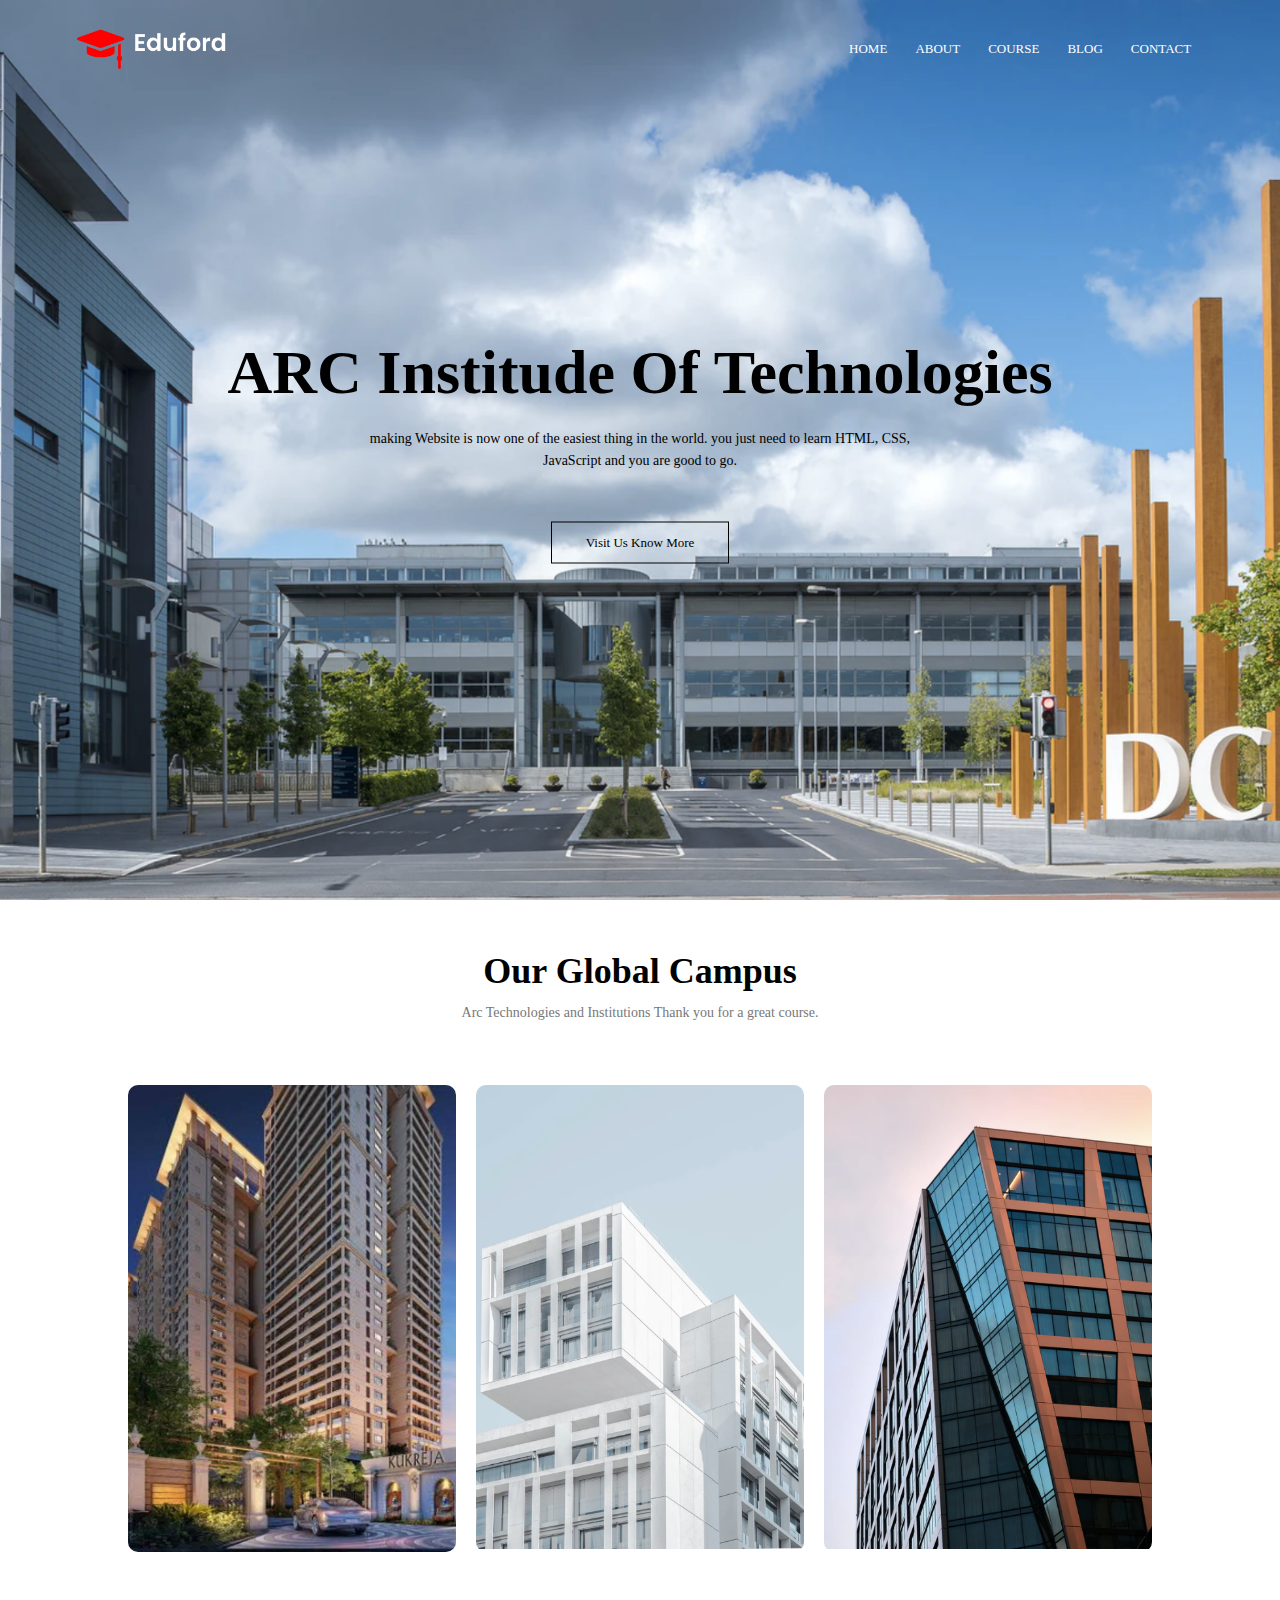
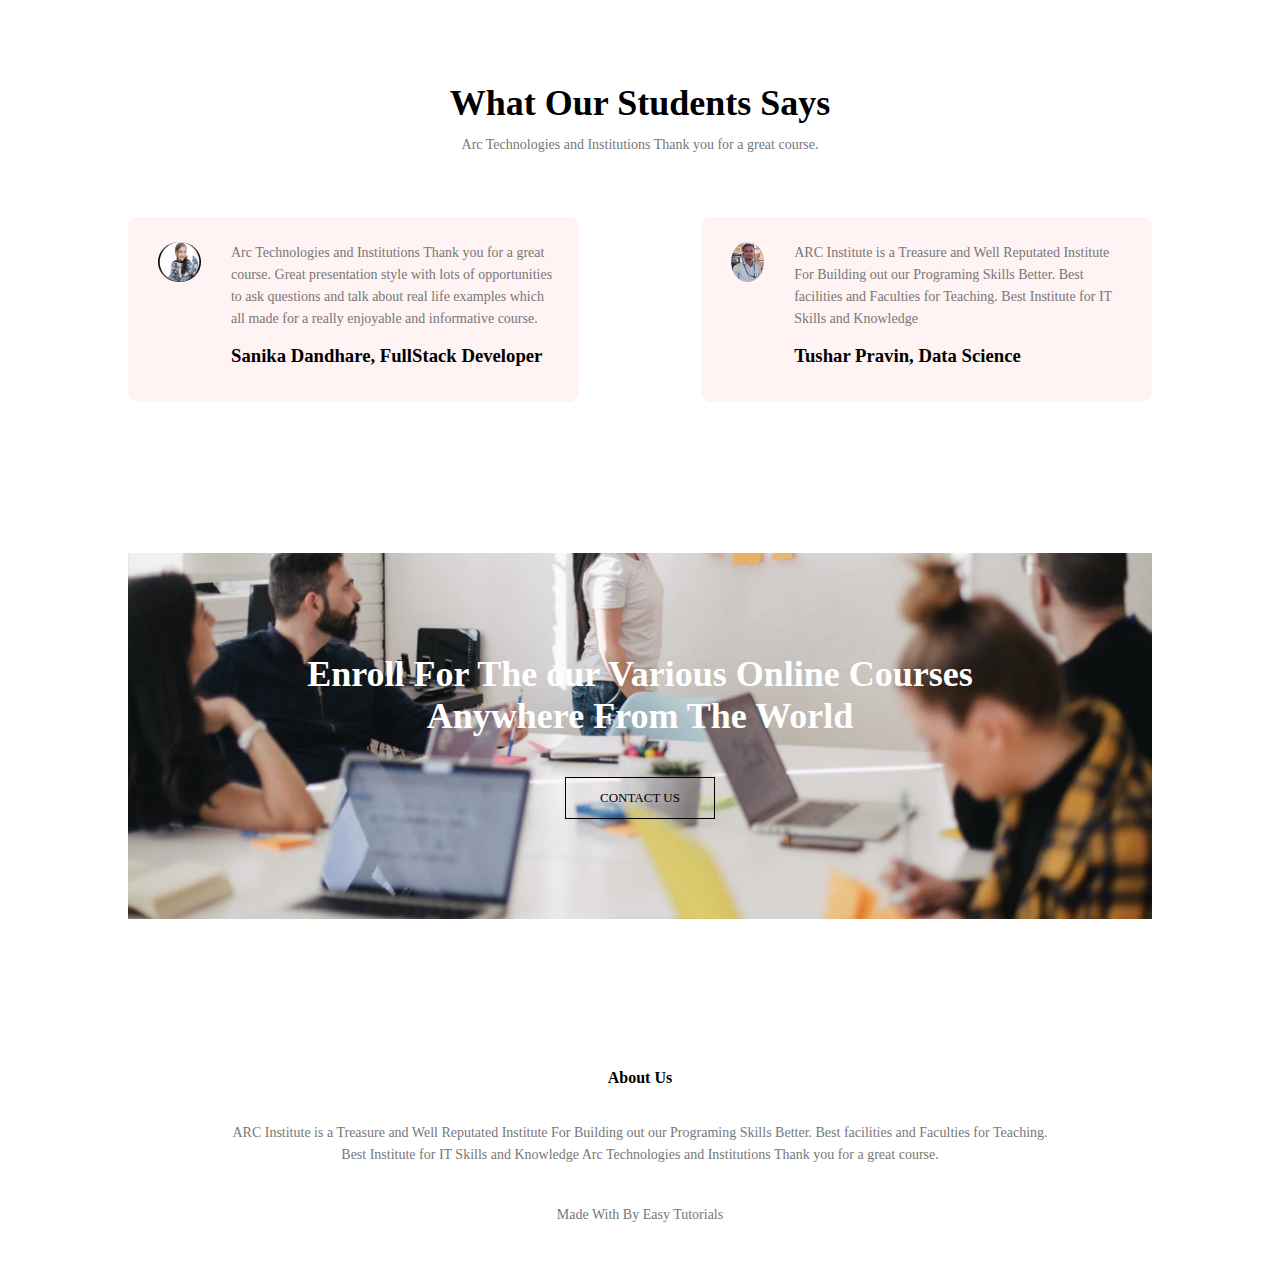
<file: index.html>
<!DOCTYPE html>
<html lang="en">
<head>
    <meta charset="UTF-8">
    <meta name="viewport" content="width=device-width, initial-scale=1.0">
    <title> ARC Website Design</title>
    <link rel="stylesheet" href="https://cdnjs.cloudflare.com/ajax/libs/font-awesome/6.6.0/css/all.min.css"
     integrity="sha512-Kc323vGBEqzTmouAECnVceyQqyqdsSiqLQISBL29aUW4U/M7pSPA/gEUZQqv1cwx4OnYxTxve5UMg5GT6L4JJg==" 
    crossorigin="anonymous" referrerpolicy="no-referrer" />
    <link rel="stylesheet" href="style.css">
</head>
<body>
    <section class="header">
        <nav>
            <a href="index.html"> <img src="logo.png" alt=""></a>
            <div class="nav-links" id="navLinks">
                <i class="fa fa-times" onclick="hideMenu()"></i>
                <ul>
                    <li><a href="index.html">HOME</a></li>
                    <li><a href="About.html">ABOUT</a></li>
                    <li><a href="course.html">COURSE</a></li>
                    <li><a href="Blog.html">BLOG</a></li>
                    <li><a href="contact.html">CONTACT</a></li>
                </ul>
            </div>
            <i class="fa fa-bars" onclick="showMenu()"></i>
        </nav>
    <div class="text-box">
        <h1>ARC Institude Of Technologies</h1>
        <p> making Website is now one of the easiest thing in the world. 
            you just need to learn HTML, CSS,<br> JavaScript and you are good to go.
        </p>
        <a href="" class="hero-btn"> Visit Us Know More</a>
    </div>

    </section>

    <!-----campus----->

    <style>
        .campus{
            img:hover{
                box-shadow: 0 0 20px 0px;
                transition: 1s;
            }
        }
    </style>

    <section class="Campus">
        <h1>Our Global Campus</h1>
        <p>Arc Technologies and Institutions
        Thank you for a great course.</p>

        <div class="row">
            <div class="Campus-col">
                 <img src="NAG.jpeg">
                 <div class="layer">
                    <h3>NAGPUR</h3>
                 </div>
            </div>  
            <div class="Campus-col">
                <img src="washington.png">
                <div class="layer">
                   <h3>PUNE</h3>
                </div>
           </div>  
           <div class="Campus-col">
            <img src="newyork.png">
            <div class="layer">
               <h3>MUMBAI</h3>
            </div>
       </div>    
        </div>
        
    </section>

    

    <!------testimonials----->

    <section class="testimonials">
        <h1> What Our Students Says</h1>
        <p>Arc Technologies and Institutions
        Thank you for a great course.</p>

        <div class="row">
            <div class="testimonial-col">
                <img src="SANIKA DANDHARE (2).jpeg">
                <div>
                    <p> Arc Technologies and Institutions
                        Thank you for a great course.
                        Great presentation style with lots of
                        opportunities to ask questions and
                        talk about real life examples which
                        all made for a really enjoyable and 
                        informative course.</p>
                        <h3> Sanika Dandhare, FullStack Developer</h3>
                        <i class="fa-solid fa-star"></i>
                        <i class="fa-solid fa-star"></i>
                        <i class="fa-solid fa-star"></i>
                        <i class="fa-solid fa-star"></i>
                        <i class="fa-regular fa-star"></i>

                </div>
            </div>
            <div class="testimonial-col">
                <img src="tushar ori.jpeg">
                <div>
                    <p>ARC Institute is a Treasure and Well Reputated
                        Institute For Building out our Programing Skills Better.
                        Best facilities and Faculties for Teaching. 
                        Best Institute for IT Skills and Knowledge</p>
                        <h3>Tushar Pravin, Data Science</h3>
                        <i class="fa-solid fa-star"></i>
                        <i class="fa-solid fa-star"></i>
                        <i class="fa-solid fa-star"></i>
                        <i class="fa-solid fa-star"></i>
                        <i class="fa-solid fa-star-half-stroke"></i>
                </div>
            </div>
        </div>
    </section>

    <!-----call to action------>

    <style>
        .cta{
            h1:hover{
                color: rgb(247, 55, 55);  
            }
        }
    </style>

    <section class="cta">
        <h1>Enroll For The our Various Online Courses <br> Anywhere From The World</h1>
        <a href="" class="hero-btn"> CONTACT US </a>
    </section>

    <!-----footer----->

    <section class="footer">
        <h4>About Us</h4>
        <p>ARC Institute is a Treasure and Well Reputated
        Institute For Building out our Programing Skills Better.
        Best facilities and Faculties for Teaching.<br> 
        Best Institute for IT Skills and Knowledge Arc Technologies and Institutions
        Thank you for a great course.</p>
             <div class="icons">
                <i class="fa-brands fa-facebook-f"></i>
                <i class="fa-brands fa-twitter"></i>
                <i class="fa-brands fa-instagram"></i>
                <i class="fa-brands fa-linkedin"></i>
             </div>
             <p>Made With <i class="fa-regular fa-heart"></i> By Easy Tutorials</p>
    </section>

<!--------JavaScript for toggle menu------------>

    <script>
        
        var navLinks = document.getElementById("navLinks");
        function showMenu(){
            navLinks.Style.right = "0";
        }
        function hideMenu(){
            navLinks.style.right = "-200px";
        }

    </script>
    
</body>
</html>
</file>
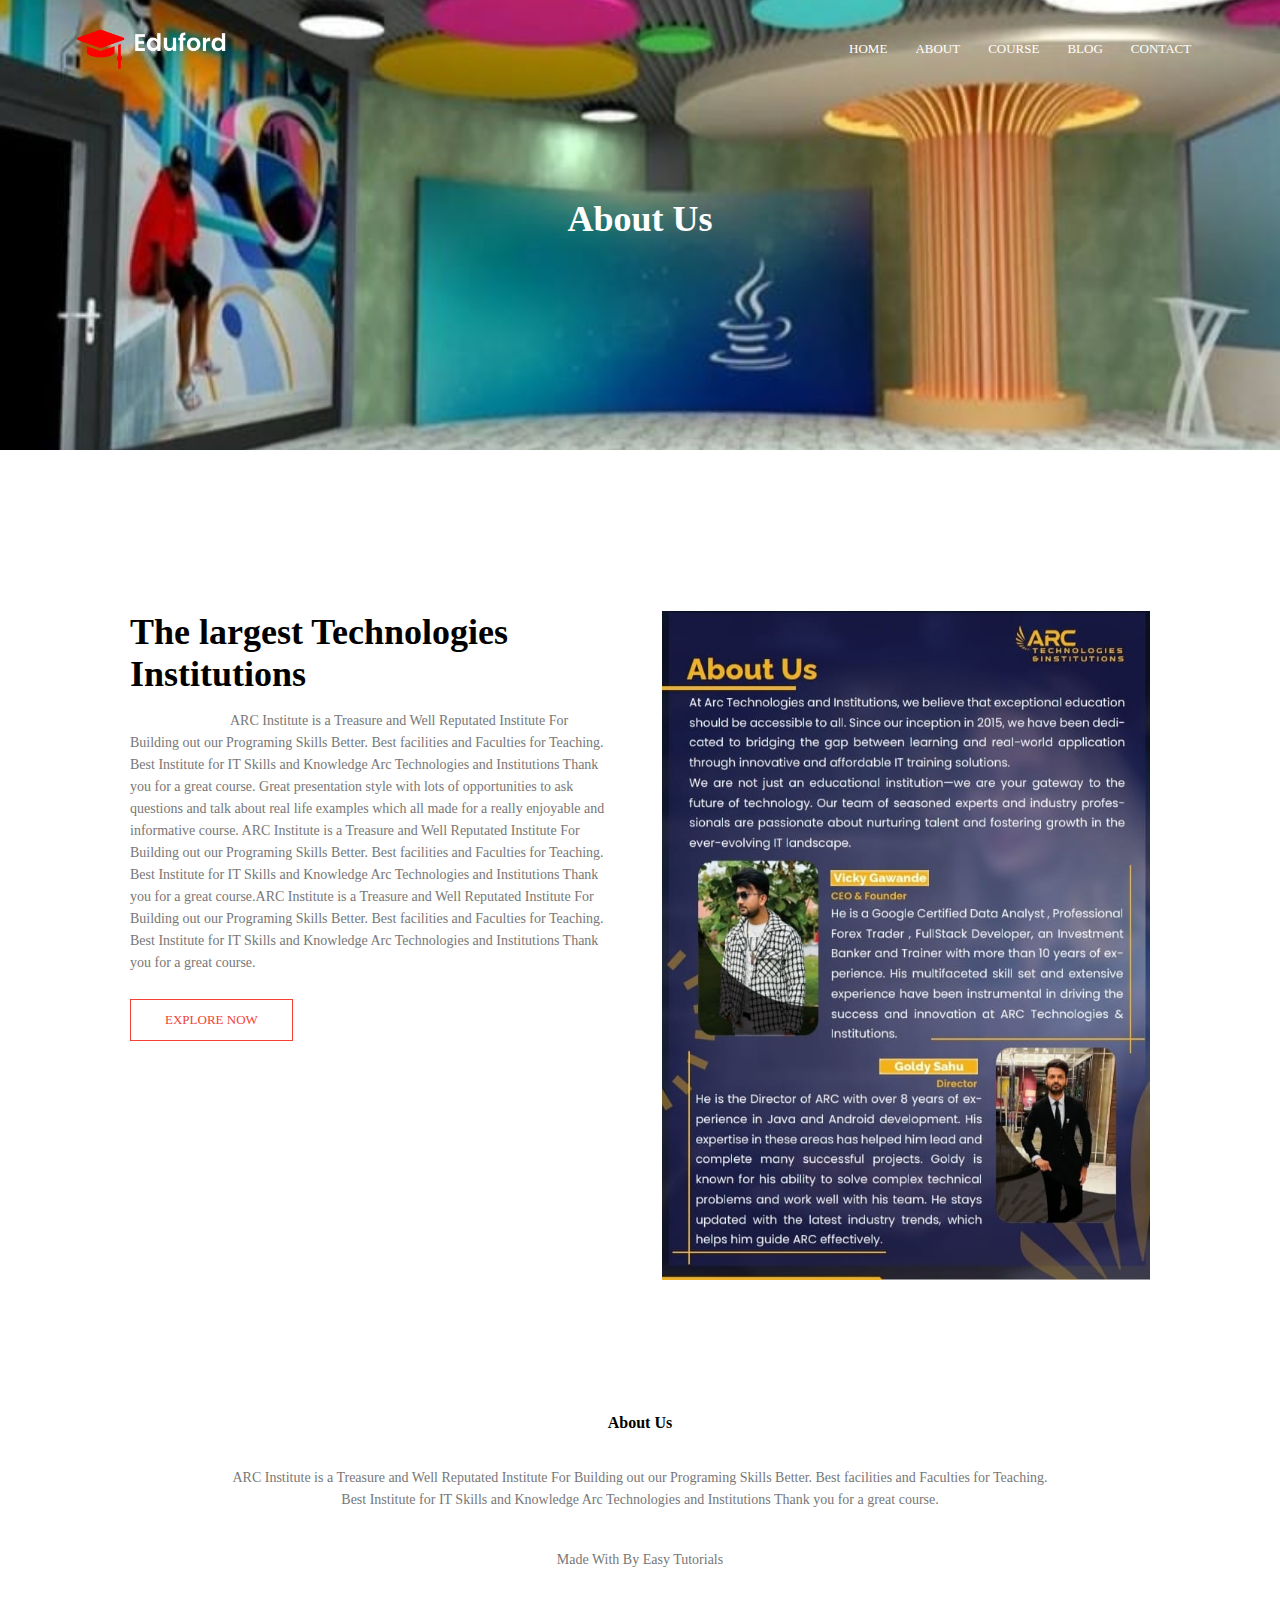
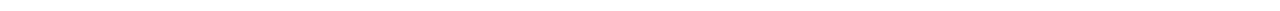
<file: About.html>
<!DOCTYPE html>
<html lang="en">
<head>
    <meta charset="UTF-8">
    <meta name="viewport" content="width=device-width, initial-scale=1.0">
    <title> ARC Website Design</title>
    <link rel="stylesheet" href="https://cdnjs.cloudflare.com/ajax/libs/font-awesome/6.6.0/css/all.min.css"
     integrity="sha512-Kc323vGBEqzTmouAECnVceyQqyqdsSiqLQISBL29aUW4U/M7pSPA/gEUZQqv1cwx4OnYxTxve5UMg5GT6L4JJg==" 
    crossorigin="anonymous" referrerpolicy="no-referrer" />
    <link rel="stylesheet" href="style.css">
</head>
<body>
    <section class="Sub-header">
        <nav>
            <a href="index.html"> <img src="logo.png" alt=""></a>
            <div class="nav-links">
                <ul>
                    <li> <a href="index.html">HOME</a></li>
                    <li> <a href="About.html">ABOUT</a></li>
                    <li> <a href="course.html">COURSE</a></li>
                    <li> <a href="Blog.html">BLOG</a></li>
                    <li> <a href="contact.html">CONTACT</a></li>
                </ul>
            </div>
        </nav>
        <h1>About Us</h1>
    </section>

    <!-------about us content------>


    <section class="about-us">
        <div class="row">
             <div class="about-col">
                  <h1>The largest Technologies Institutions</h1>
                  <p>ARC Institute is a Treasure and Well Reputated
                    Institute For Building out our Programing Skills Better.
                     Best facilities and Faculties for Teaching. 
                     Best Institute for IT Skills and Knowledge Arc Technologies and Institutions
                     Thank you for a great course.
                      Great presentation style with lots of
                       opportunities to ask questions and
                        talk about real life examples which
                         all made for a really enjoyable and 
                         informative course.
                         ARC Institute is a Treasure and Well Reputated
                         Institute For Building out our Programing Skills Better.
                          Best facilities and Faculties for Teaching.<br> 
                          Best Institute for IT Skills and Knowledge Arc Technologies and Institutions
                          Thank you for a great course.ARC Institute is a Treasure and Well Reputated
                          Institute For Building out our Programing Skills Better.
                           Best facilities and Faculties for Teaching.<br> 
                           Best Institute for IT Skills and Knowledge Arc Technologies and Institutions
                           Thank you for a great course.</p>
                  <a href="" class="hero-btn red-btn" >EXPLORE NOW</a>
             </div>
             <div class="about-col">
             <img src="about us.jpeg">
             </div>
        </div>    
    </section>
    

    
    <!-----footer----->

    <section class="footer">
        <h4>About Us</h4>
        <p>ARC Institute is a Treasure and Well Reputated
            Institute For Building out our Programing Skills Better.
             Best facilities and Faculties for Teaching.<br> 
             Best Institute for IT Skills and Knowledge Arc Technologies and Institutions
             Thank you for a great course.</p>
             <div class="icons">
                <i class="fa-brands fa-facebook-f"></i>
                <i class="fa-brands fa-twitter"></i>
                <i class="fa-brands fa-instagram"></i>
                <i class="fa-brands fa-linkedin"></i>
             </div>
             <p>Made With <i class="fa-regular fa-heart"></i> By Easy Tutorials</p>
    </section>
    
</body>
</html>
</file>
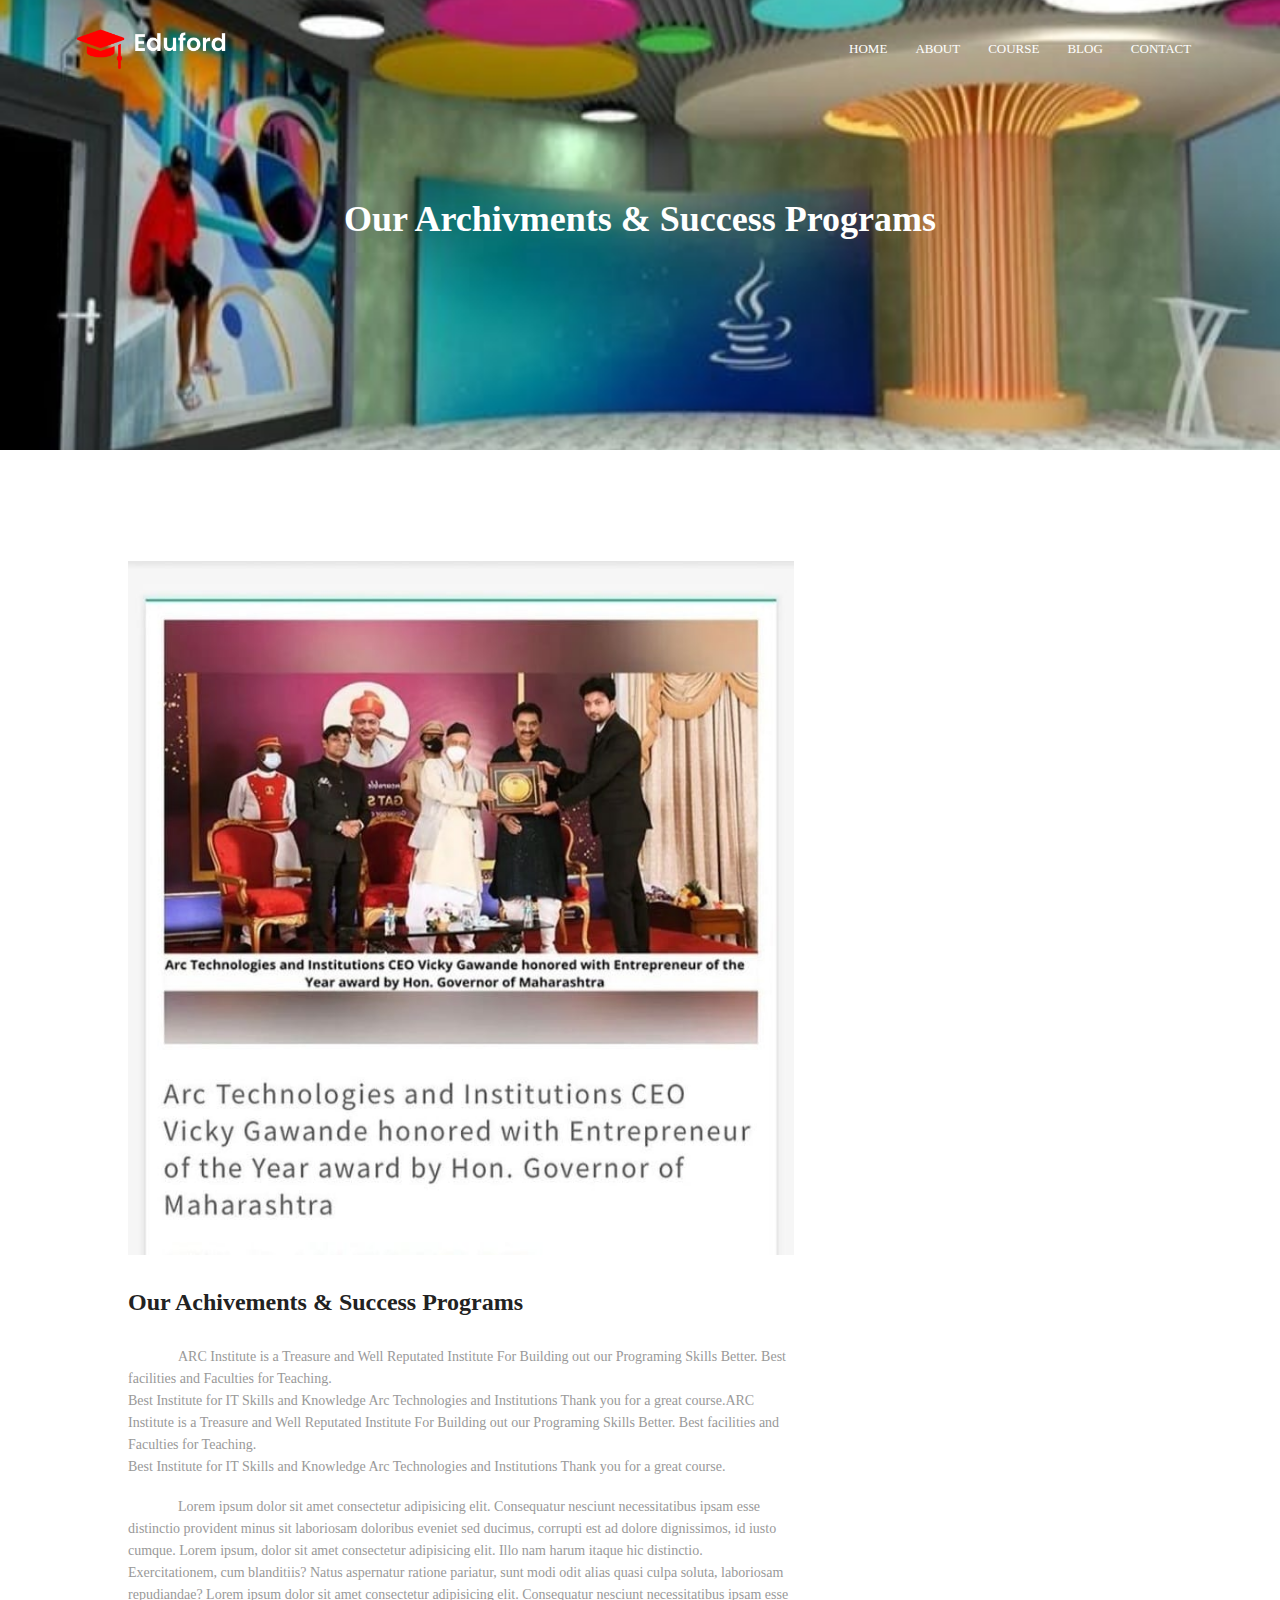
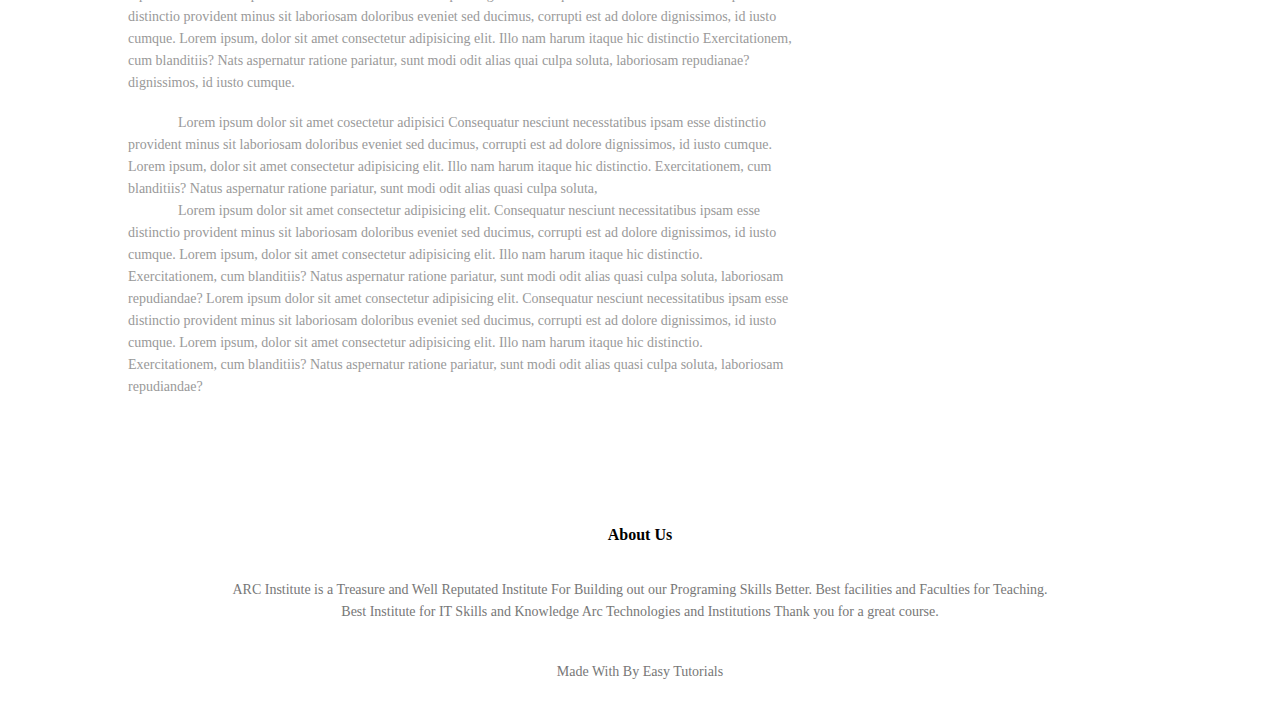
<file: Blog.html>
<!DOCTYPE html>
<html lang="en">
<head>
    <meta charset="UTF-8">
    <meta name="viewport" content="width=device-width, initial-scale=1.0">
    <title> ARC Website Design</title>
    <link rel="stylesheet" href="https://cdnjs.cloudflare.com/ajax/libs/font-awesome/6.6.0/css/all.min.css"
     integrity="sha512-Kc323vGBEqzTmouAECnVceyQqyqdsSiqLQISBL29aUW4U/M7pSPA/gEUZQqv1cwx4OnYxTxve5UMg5GT6L4JJg==" 
    crossorigin="anonymous" referrerpolicy="no-referrer" />
    <link rel="stylesheet" href="style.css">
</head>
<body>
    <section class="Sub-header">
        <nav>
            <a href="index.html"> <img src="logo.png" alt=""></a>
            <div class="nav-links">
                <ul>
                    <li> <a href="index.html">HOME</a></li>
                    <li> <a href="About.html">ABOUT</a></li>
                    <li> <a href="course.html">COURSE</a></li>
                    <li> <a href="Blog.html">BLOG</a></li>
                    <li> <a href="contact.html">CONTACT</a></li>
                </ul>
            </div>
        </nav>
        <h1>Our Archivments & Success Programs</h1>
    </section>

    <!----blog page content---->

    <section class="blog-content">
        <div class="row">
            <div class="blog">
                <img src="rashtra bhavan.jpeg">
                <h2>Our Achivements & Success Programs</h2>
                <p>ARC Institute is a Treasure and Well Reputated
                    Institute For Building out our Programing Skills Better.
                     Best facilities and Faculties for Teaching.<br> 
                     Best Institute for IT Skills and Knowledge Arc Technologies and Institutions
                     Thank you for a great course.ARC Institute is a Treasure and Well Reputated
                     Institute For Building out our Programing Skills Better.
                      Best facilities and Faculties for Teaching.<br> 
                      Best Institute for IT Skills and Knowledge Arc Technologies and Institutions
                      Thank you for a great course.</p>
                    <br>
                <p>Lorem ipsum dolor sit amet consectetur adipisicing elit. 
                    Consequatur nesciunt necessitatibus ipsam
                    esse distinctio provident minus sit 
                    laboriosam doloribus eveniet sed ducimus, 
                    corrupti est ad dolore dignissimos, id iusto cumque.
                    Lorem ipsum, dolor sit amet consectetur adipisicing elit.
                    Illo nam harum itaque hic distinctio.
                    Exercitationem, cum blanditiis? Natus aspernatur ratione
                    pariatur, sunt modi odit alias quasi
                    culpa soluta, laboriosam repudiandae?
                 
                   Lorem ipsum dolor sit amet consectetur adipisicing elit. 
                    Consequatur nesciunt necessitatibus ipsam
                    esse distinctio provident minus sit 
                    laboriosam doloribus eveniet sed ducimus, 
                    corrupti est ad dolore dignissimos, id iusto cumque.                        
                    Lorem ipsum, dolor sit amet consectetur adipisicing elit.
                    Illo nam harum itaque hic distinctio
                    Exercitationem, cum blanditiis? Nats aspernatur ratione
                    pariatur, sunt modi odit alias quai
                    culpa soluta, laboriosam repudianae?
                    dignissimos, id iusto cumque. </p>  
                    <br>  
                <p>Lorem ipsum dolor sit amet cosectetur adipisici
                     Consequatur nesciunt necesstatibus ipsam
                     esse distinctio provident minus sit 
                    laboriosam doloribus eveniet sed ducimus, 
                    corrupti est ad dolore dignissimos, id iusto cumque.
                    Lorem ipsum, dolor sit amet consectetur adipisicing elit.
                   Illo nam harum itaque hic distinctio.
                   Exercitationem, cum blanditiis? Natus aspernatur ratione
                    pariatur, sunt modi odit alias quasi
                    culpa soluta,</p>
                     
                    <p>Lorem ipsum dolor sit amet consectetur adipisicing elit. 
                        Consequatur nesciunt necessitatibus ipsam
                        esse distinctio provident minus sit 
                        laboriosam doloribus eveniet sed ducimus, 
                        corrupti est ad dolore dignissimos, id iusto cumque.
                        Lorem ipsum, dolor sit amet consectetur adipisicing elit.
                        Illo nam harum itaque hic distinctio.
                        Exercitationem, cum blanditiis? Natus aspernatur ratione
                        pariatur, sunt modi odit alias quasi
                        culpa soluta, laboriosam repudiandae?
                 
                            Lorem ipsum dolor sit amet consectetur adipisicing elit. 
                            Consequatur nesciunt necessitatibus ipsam
                            esse distinctio provident minus sit 
                            laboriosam doloribus eveniet sed ducimus, 
                            corrupti est ad dolore dignissimos, id iusto cumque.
                            Lorem ipsum, dolor sit amet consectetur adipisicing elit.
                            Illo nam harum itaque hic distinctio.
                            Exercitationem, cum blanditiis? Natus aspernatur ratione
                            pariatur, sunt modi odit alias quasi
                            culpa soluta, laboriosam repudiandae?</p>  
                            <br>        
       </div>
       </div>
    </section>

    <!-----footer----->

    <section class="footer">
        <h4>About Us</h4>
        <p>ARC Institute is a Treasure and Well Reputated
            Institute For Building out our Programing Skills Better.
             Best facilities and Faculties for Teaching.<br> 
             Best Institute for IT Skills and Knowledge Arc Technologies and Institutions
             Thank you for a great course.</p>
             <div class="icons">
                <i class="fa-brands fa-facebook-f"></i>
                <i class="fa-brands fa-twitter"></i>
                <i class="fa-brands fa-instagram"></i>
                <i class="fa-brands fa-linkedin"></i>
             </div>
             <p>Made With <i class="fa-regular fa-heart"></i> By Easy Tutorials</p>
    </section>
    
</body>
</html>
</file>
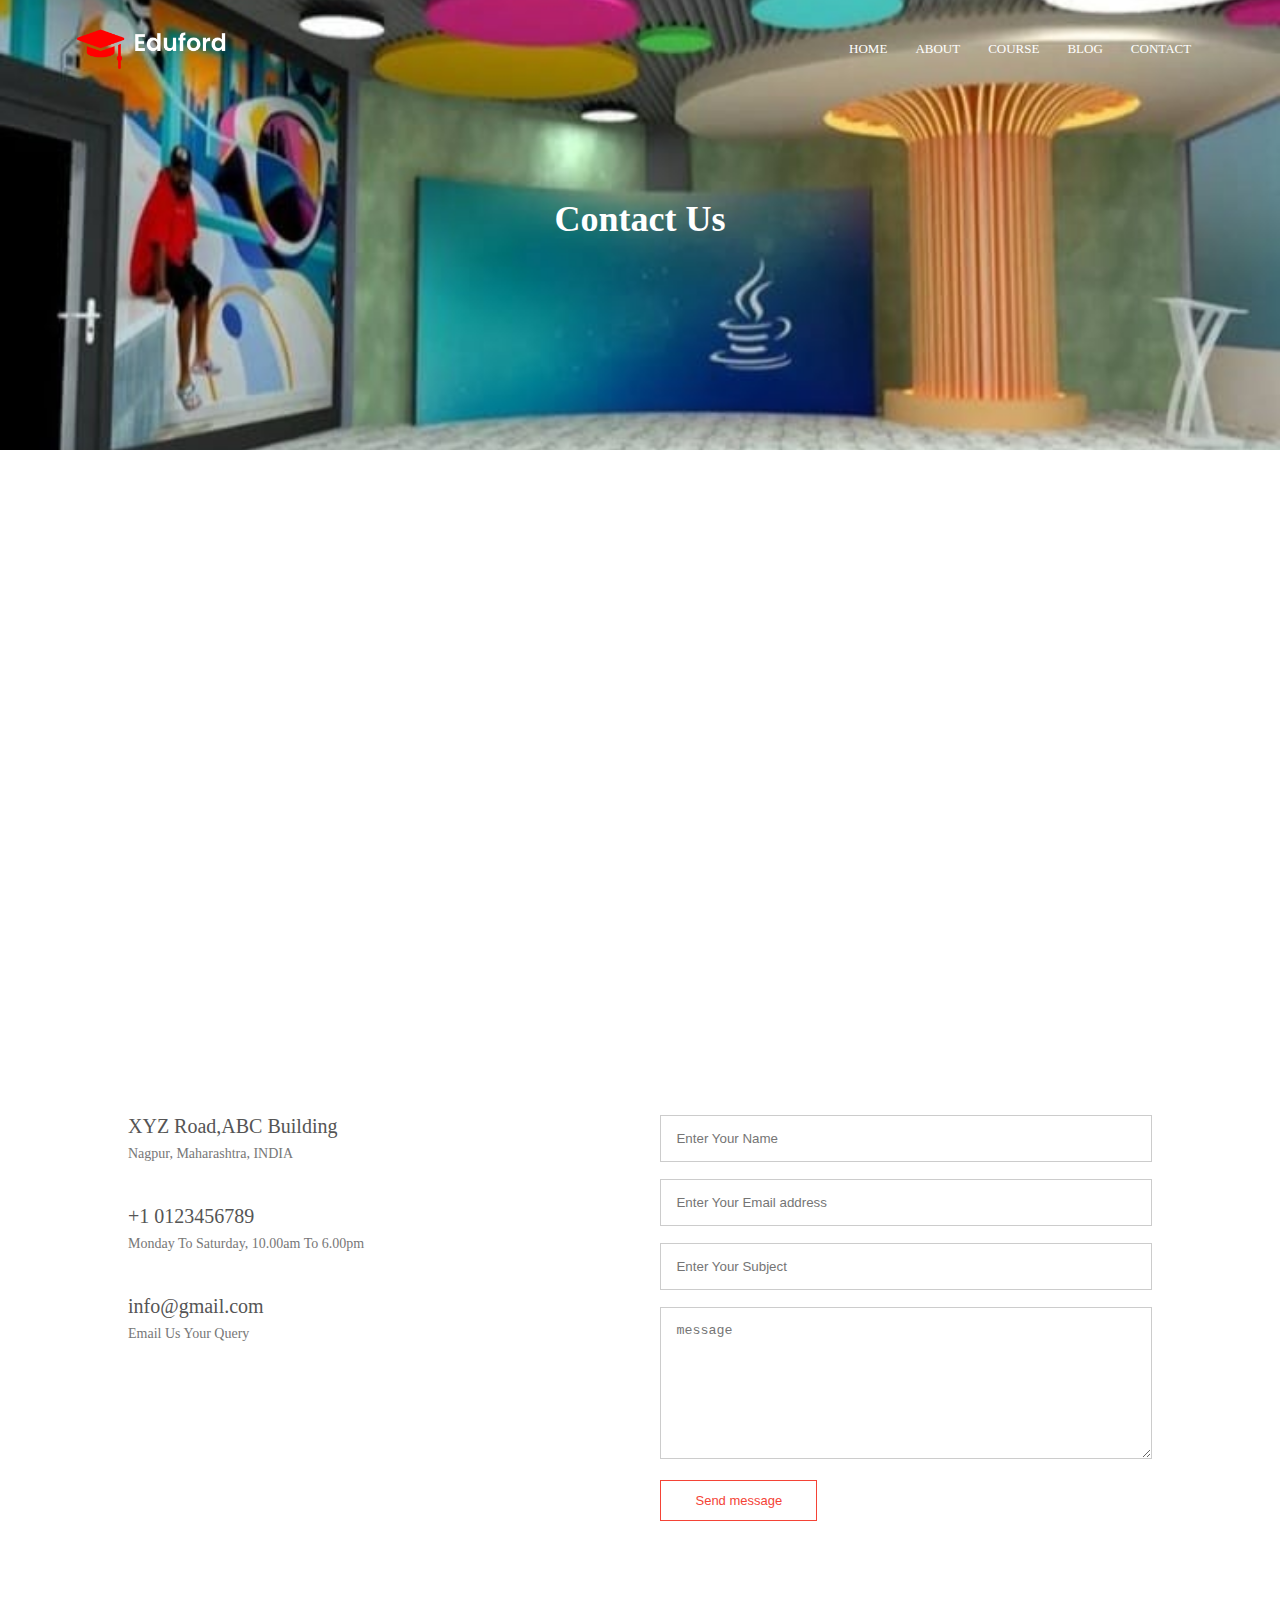
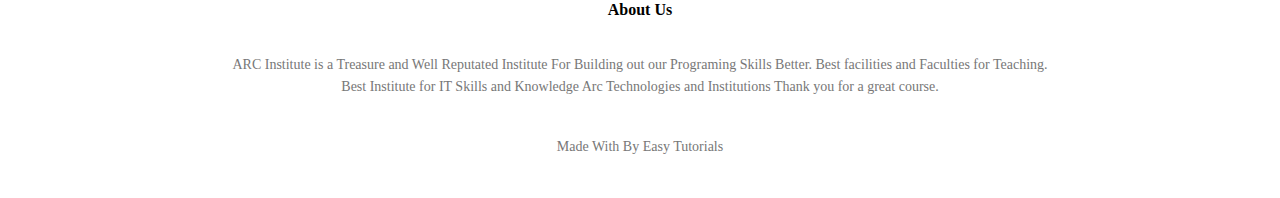
<file: contact.html>
<!DOCTYPE html>
<html lang="en">
<head>
    <meta charset="UTF-8">
    <meta name="viewport" content="width=device-width, initial-scale=1.0">
    <title> ARC Website Design</title>
    <link rel="stylesheet" href="https://cdnjs.cloudflare.com/ajax/libs/font-awesome/6.6.0/css/all.min.css"
     integrity="sha512-Kc323vGBEqzTmouAECnVceyQqyqdsSiqLQISBL29aUW4U/M7pSPA/gEUZQqv1cwx4OnYxTxve5UMg5GT6L4JJg==" 
    crossorigin="anonymous" referrerpolicy="no-referrer" />
    <link rel="stylesheet" href="style.css">
</head>
<body>
    <section class="Sub-header">
        <nav>
            <a href="index.html"> <img src="logo.png" alt=""></a>
            <div class="nav-links">
                <ul>
                    <li> <a href="index.html">HOME</a></li>
                    <li> <a href="About.html">ABOUT</a></li>
                    <li> <a href="course.html">COURSE</a></li>
                    <li> <a href="Blog.html">BLOG</a></li>
                    <li> <a href="contact.html">CONTACT</a></li>
                </ul>
            </div>
        </nav>
        <h1>Contact Us</h1>
    </section>

   <!------contact us------>

   <section class="location">
    <iframe src="https://www.google.com/maps/embed?pb=!1m14!1m12!1m3!1d952520.
    1040950352!2d79.07251009999999!3d21.16108585!2m3!1f0!2f0!3f0!3m2!1i1024!2i768!4f13.
    1!5e0!3m2!1sen!2sin!4v1731605353582!5m2!1sen!2sin"
     width="600" height="450" style="border:0;" allowfullscreen=""
     loading="lazy" referrerpolicy="no-referrer-when-downgrade"></iframe>
   </section>

   
   <section class="contact-us">
    <div class="row">
        <div class="contact-col">
            <div>
                 <i class="fa-solid fa-house"></i>
                 <span>
                    <h5> XYZ Road,ABC Building</h5>
                    <p>Nagpur, Maharashtra, INDIA</p>
                </span>
             </div>
             <div>
                <i class="fa-solid fa-phone"></i>
                <span>
                    <h5> +1 0123456789</h5>
                    <p>Monday To Saturday, 10.00am To 6.00pm</p>
                </span>
             </div>
             <div>
                <i class="fa-solid fa-envelope"></i>
                <span>
                    <h5>info@gmail.com</h5>
                    <p>Email Us Your Query</p>
                </span>
             </div>
        </div>
<div class="contact-col">
        
        <form action="">
            <input type="text" placeholder="Enter Your Name" required>
            <input type="Email" placeholder="Enter Your Email address" required>
            <input type="text" placeholder="Enter Your Subject" required>
            <textarea rows="8" placeholder="message" required></textarea>
            <button type="submit" class="hero-btn red-btn">Send message</button>
        </form>
        
    
</div>
    </div>

</section>


 <!-----footer----->

 <section class="footer">
    <h4>About Us</h4>
    <p>ARC Institute is a Treasure and Well Reputated
        Institute For Building out our Programing Skills Better.
         Best facilities and Faculties for Teaching.<br> 
         Best Institute for IT Skills and Knowledge Arc Technologies and Institutions
         Thank you for a great course.</p>
         <div class="icons">
            <i class="fa-brands fa-facebook-f"></i>
            <i class="fa-brands fa-twitter"></i>
            <i class="fa-brands fa-instagram"></i>
            <i class="fa-brands fa-linkedin"></i>
         </div>
         <p>Made With <i class="fa-regular fa-heart"></i> By Easy Tutorials</p>
</section>
 
</body>
</html>
</file>
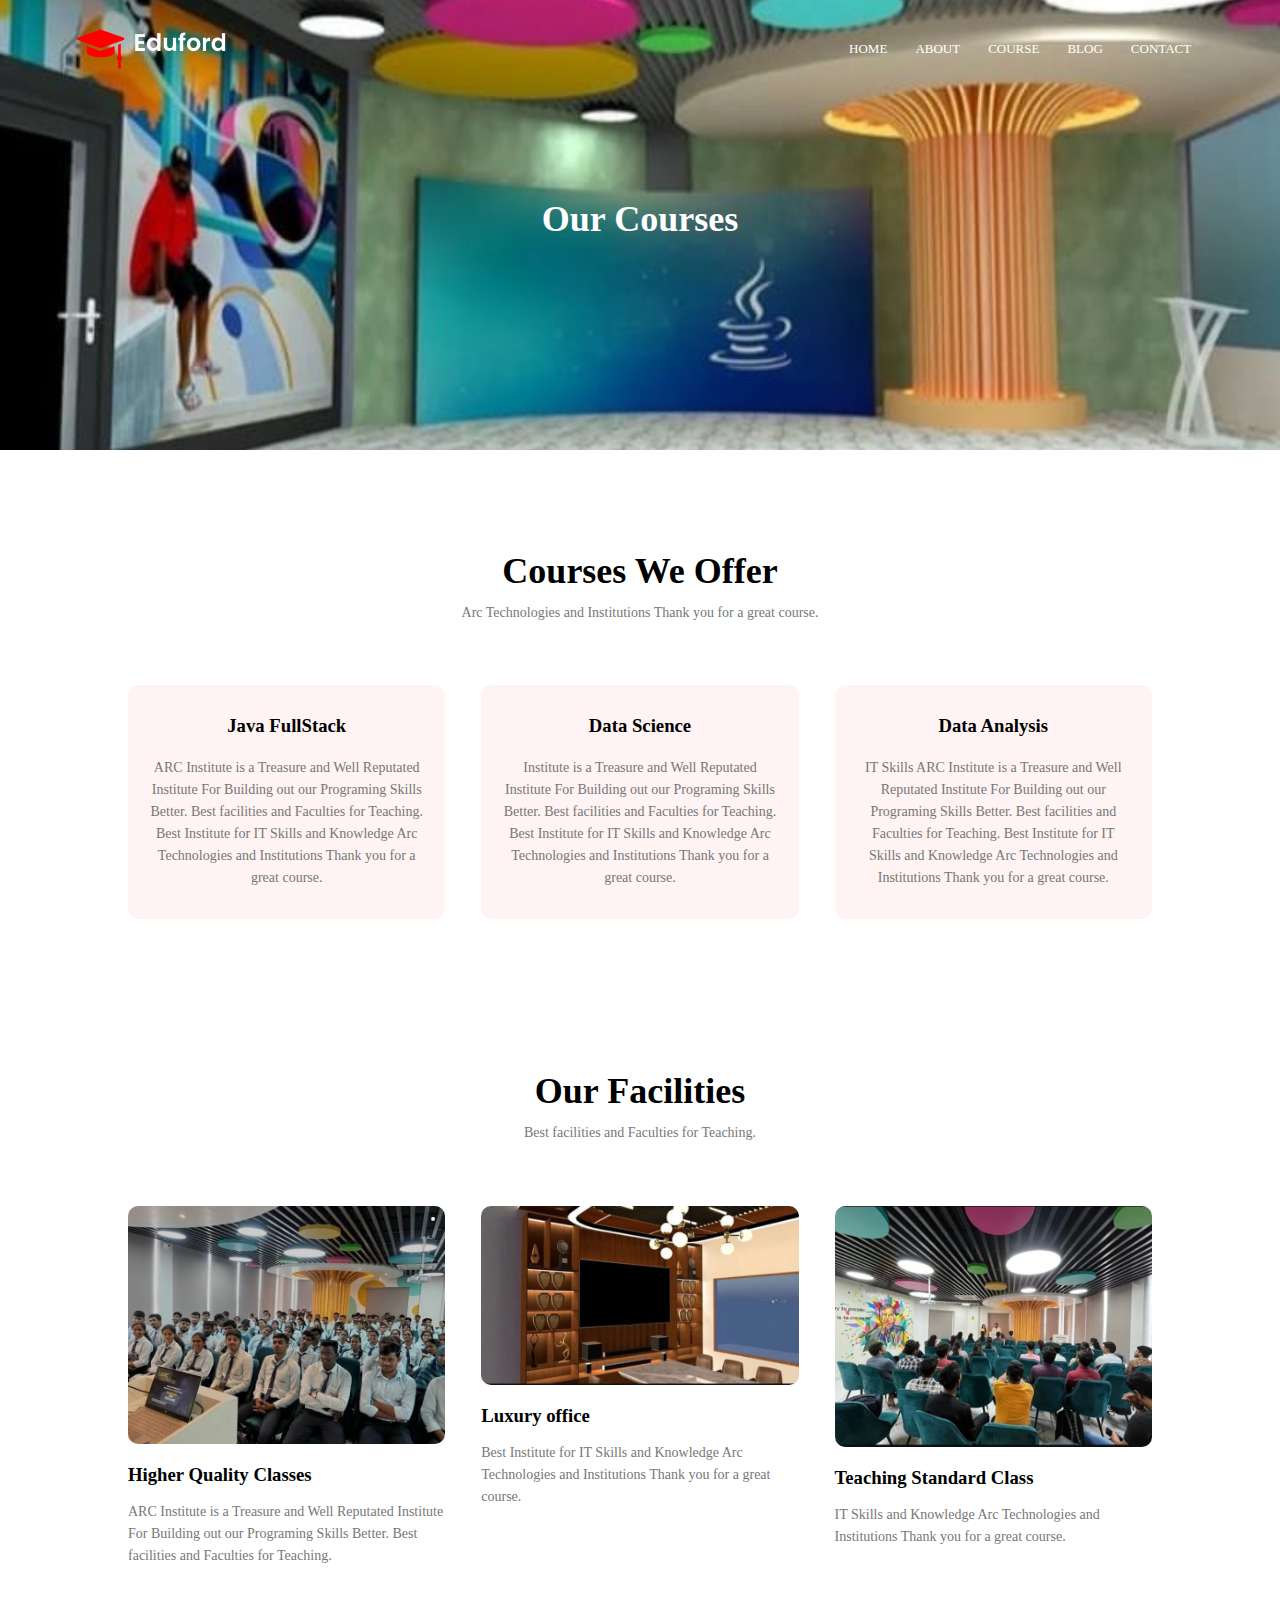
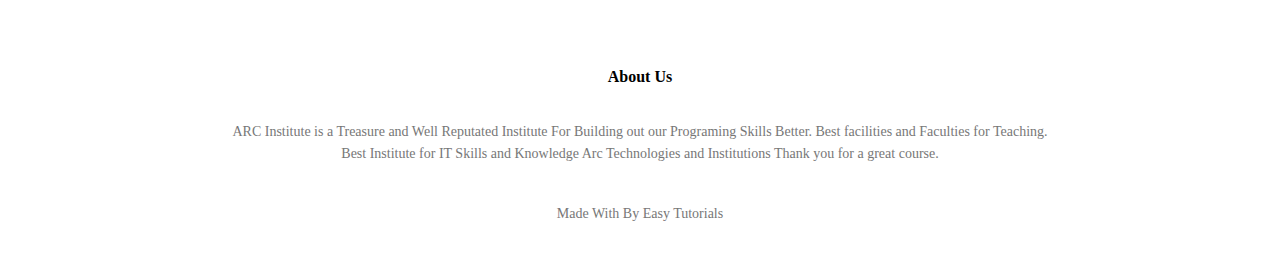
<file: course.html>
<!DOCTYPE html>
<html lang="en">
<head>
    <meta charset="UTF-8">
    <meta name="viewport" content="width=device-width, initial-scale=1.0">
    <title> ARC Website Design</title>
    <link rel="stylesheet" href="https://cdnjs.cloudflare.com/ajax/libs/font-awesome/6.6.0/css/all.min.css"
     integrity="sha512-Kc323vGBEqzTmouAECnVceyQqyqdsSiqLQISBL29aUW4U/M7pSPA/gEUZQqv1cwx4OnYxTxve5UMg5GT6L4JJg==" 
    crossorigin="anonymous" referrerpolicy="no-referrer" />
    <link rel="stylesheet" href="style.css">
</head>
<body>
    <section class="Sub-header">
        <nav>
            <a href="index.html"> <img src="logo.png" alt=""></a>
            <div class="nav-links">
                <ul>
                    <li> <a href="index.html">HOME</a></li>
                    <li> <a href="About.html">ABOUT</a></li>
                    <li> <a href="course.html">COURSE</a></li>
                    <li> <a href="Blog.html">BLOG</a></li>
                    <li> <a href="contact.html">CONTACT</a></li>
                </ul>
            </div>
        </nav>
        <h1>Our Courses</h1>
    </section>


    <!-------course------>


    <section class="course"> 
        <h1> Courses We Offer</h1>
        <p>Arc Technologies and Institutions
        Thank you for a great course.</p>

        <div class="row">
        <div class="course-col">
             <h3> Java FullStack</h3>  
               <p>ARC Institute is a Treasure and Well Reputated
                Institute For Building out our Programing Skills Better.
                Best facilities and Faculties for Teaching.
                Best Institute for IT Skills and Knowledge Arc Technologies and Institutions
                Thank you for a great course.</p>
            </div> 
            <div class="course-col">
                <h3> Data Science</h3>  
                  <p>Institute is a Treasure and Well Reputated
                    Institute For Building out our Programing Skills Better.
                    Best facilities and Faculties for Teaching.
                    Best Institute for IT Skills and Knowledge Arc Technologies and Institutions
                    Thank you for a great course.
                   </p>
               </div> 
               <div class="course-col">
                <h3> Data Analysis</h3>  
                  <p> IT Skills ARC Institute is a Treasure and Well Reputated
                    Institute For Building out our Programing Skills Better.
                    Best facilities and Faculties for Teaching.
                    Best Institute for IT Skills and Knowledge Arc Technologies and Institutions
                    Thank you for a great course.
                   </p>
               </div> 
        </div>

    </section>


    <!------facilities----->

    <style>
        .facilities-col{
            img:hover{
                box-shadow: 0 0 20px 0px;
                transition: 1s;
            }
        }
    </style>

    <section class="facilities">
        <h1> Our Facilities </h1>
        <p> Best facilities and Faculties for Teaching.</p>

        <div class="row">
            <div class="facilities-col">
                <img src="class.jpeg">
                <h3> Higher Quality Classes</h3>
                <p>ARC Institute is a Treasure and Well Reputated
                Institute For Building out our Programing Skills Better.
                Best facilities and Faculties for Teaching. </p>
            </div>
            <div class="facilities-col">
                <img src="office.jpeg">
                <h3> Luxury office</h3>
                <p>Best Institute for IT Skills and Knowledge 
                Arc Technologies and Institutions
                Thank you for a great course. </p>
            </div>
            <div class="facilities-col">
                <img src="class 3.jpeg">
                <h3> Teaching Standard Class</h3>
                <p>IT Skills and Knowledge Arc 
                Technologies and Institutions
                Thank you for a great course.</p>
            </div>
        </div>


    </section>


    <!-----footer----->

    <section class="footer">
        <h4>About Us</h4>
        <p>ARC Institute is a Treasure and Well Reputated
        Institute For Building out our Programing Skills Better.
        Best facilities and Faculties for Teaching.<br> 
        Best Institute for IT Skills and Knowledge Arc Technologies and Institutions
        Thank you for a great course.</p>
             <div class="icons">
                <i class="fa-brands fa-facebook-f"></i>
                <i class="fa-brands fa-twitter"></i>
                <i class="fa-brands fa-instagram"></i>
                <i class="fa-brands fa-linkedin"></i>
             </div>
             <p>Made With <i class="fa-regular fa-heart"></i> By Easy Tutorials</p>
    </section>
    
</body>
</html>
</file>
<file: style.css>
*{
    margin: 0;
    padding: 0;
    box-sizing: border-box;
    font-family: 'poppins' sans-serif;
}

html, body{
    width: 100%;
    height: 100%;
}

.header{
    min-height: 100vh;
    width: 100%;
    background-image: linear-
    gradient(rgba(4,9,30,0.7),rgba(4,9,30,0.7));
    background-image: url(banner.png);
    background-repeat: no-repeat;
    background-position: center;
    background-size: cover;
    position: relative;
}
nav{
    display: flex;
    padding: 2% 6%;
    justify-content: space-between;
    align-items: center;
}
nav img{
    width: 150px;
}
.nav-links{
    flex: 1;
    text-align: right;
}
.nav-links ul li{
    list-style: none;
    display: inline-block;
    padding: 8px 12px;
    position: relative;
}
.nav-links ul li a{
    color: white;
    text-decoration: none;
    font-size: 13px;
}
.nav-links ul li::after{
    content: '';
    width: 0px;
    height: 2px;
    background: #f44336;
    display: block;
    margin: auto;
    transition: 0.5s;
}
.nav-links ul li:hover::after{
    width: 100%;
}
.text-box{
    width: 90%;
    color: black;
    position: absolute;
    top: 50%;
    left: 50%;
    transform: translate(-50%,-50%);
    text-align: center;
}
.text-box h1{
    font-size: 62px;
}
.text-box p{
    margin: 10px 0 40px;
    font-size: 14px;
    color: black;
}
.hero-btn{
    display: inline-block;
    text-decoration: none;
    color: black;
    border: 1px solid black;
    padding: 12px 34px;
    font-size: 13px;
    background: transparent;
    position: relative;
    cursor: pointer;
}
.hero-btn:hover{
    border: 1px solid #f44336;
    background: #f44336;
    transition: 1s;
}

nav .fa{
    display: none;
}

@media(max-width: 700px){
    .text-box h1{
        font-size: 20px;
    }
    .nav-links ul li{
        display: block;
    }
    .nav-links {
        position: fixed;
        background: #f44336;
        height: 100vh;
        width: 200px;
        top: 0;
        right: -200px;
        text-align: left;
        z-index: 2;
        transition: 1s;
    }
    nav .fa{
        display: block;
        color: white;
        margin: 10px;
        font-size: 22px;
        cursor: pointer;
    }
    .nav-links ul{
        padding: 30px;
    }
}
/*----course-----*/

.course{
    width: 80%;
    margin: auto;
    text-align: center;
    padding-top: 100px;
}
h1{
    font-size: 36px;
    font-weight: 600;
}

p{
    color: #777;
    font-size: 14px;
    font-weight: 300;
    line-height: 22px;
    padding: 10px;
}
.row{
    margin-top: 5%;
    display:flex;
    justify-content: space-between;
}
.course-col{
    flex-basis: 31%;
    background: #fff3f3;
    border-radius: 10px;
    margin-bottom: 5%;
    padding: 20px 12px;
    box-sizing: border-box;
    transition: 0.5s;
}
h3{
    text-align: center;
    font-weight: 600;
    margin: 10px 0;
}
.course-col:hover{
    box-shadow: 0 0 20px 0px rgba(0,0,0,0.2);
}
@media(max-width: 700px){
    .row{
        flex-direction: column;
    }
}

/*-----------campus---------*/

.Campus{
    width: 80%;
    margin: auto;
    text-align: center;
    padding-top: 50px;
}
.Campus-col{
    flex-basis: 32%;
    border-radius: 10px;
    margin-bottom: 30px;
    position: relative;
    overflow: hidden;
}
.Campus-col img{
    width: 100%;
    display: block;
}
.layer{
    background: transparent;
    height: 100%;
    width: 100%;
    position: absolute;
    top: 0;
    left: 0;
    transition: 0.5s;
}
.layer:hover{
    background: rgba(0,0,0,0.2);
}
.layer h3{
    width: 100%;
    font-weight: 500;
    color: white;
    font-size: 26px;
    bottom: 0;
    left: 50%;
    transform: translateX(-50%);
    position: absolute;
    opacity: 0;
    transition: 0.5s;
}
.layer:hover h3{
    bottom: 49%;
    opacity: 1;
}

/*--------facilities--------*/

.facilities{
    width: 80%;
    margin: auto;
    text-align: center;
    padding-top: 100px;
}
.facilities-col {
    flex-basis: 31%;
    border-radius: 10px;
    margin-bottom: 5%;
    text-align: left;
}
.facilities-col img{
    width: 100%;
    border-radius: 10px;
}
.facilities-col p{
    padding: 0;
}
.facilities-col h3{
    margin-top: 16px;
    margin-bottom: 15px;
    text-align: left;
}

/*-----testimonials------*/

.testimonials {
    width: 80%;
    margin: auto;
    padding-top: 100px;
    text-align: center;
}
.testimonial-col {
    flex-basis: 44%;
    border-radius: 10px;
    margin-bottom: 5%;
    text-align: left;
    background: #fff3f3;
    padding: 25px;
    cursor: pointer;
    display: flex;
}
.testimonial-col img{
    height: 40px;
    margin-left: 5px;
    margin-right: 30px;
    border-radius: 50%;
}
.testimonial-col p{
    padding: 0;
}
.testimonial-col h3{
    margin-top: 15px;
    text-align: left;
}
/*--------------call to action---------*/

.cta{
    margin: 100px auto;
    width: 80%;
    background-image: linear-
    gradient(rgba(0,0,0,0.7));
    background-image: url(banner2.jpg);
    background-position: center;
    background-size: cover;
    background: radius 10px;
    text-align: center;
    padding: 100px 0;
}

.cta h1{
    color: white;
    margin-bottom: 40px;
    padding: 0;
}

/*------footer-------*/

.footer{
    width: 100%;
    text-align: center;
    padding: 30px;
}

.footer h4{
    margin-bottom: 25px;
    margin-top: 20px;
    font-weight: 600;
}

.icons .fa-brands{
    color: #f44336;
    margin: 0 13px;
    cursor: pointer;
    padding: 18px 0;
}

.fa-heart{
    color: #f44336;
}

/*------about us page-------*/

.Sub-header{
    height: 50vh;
    width: 100%;
    background-image: linear-
    gradient(rgba(4,9,30,0.7),rgba(4,9,30,0.7));
    background-image: url(class\ 4.jpeg);
    background-position: center;
    background-size: cover;
    text-align: center;
    color: white;
}
.Sub-header h1{
    margin-top: 100px;
}
.about-us{
    width: 80%;
    margin: auto;
    padding-top: 80px;
    padding-bottom: 50px;
}
.about-col{
    flex-basis: 48%;
    padding: 30px 2px;
}
.about-col img{
    width: 100%;
}

.about-col h1{
    padding-top: 0;
}
.about-col p{
    padding: 15px 0 25px;
    text-indent: 100px;
}
.red-btn{
    border: 1px solid #f44336;
    background: transparent;
    color: #f44336;
}
.red-btn:hover{
    color: white;
}

/*-----blog-content-----*/

.blog-content{
     width: 80%;
     margin: auto;
     padding: 60px 0;   
}

.blog{
    flex-basis: 65%;
}
.blog img{
    width: 100%;
}
.blog h2{
    color: #222;
    font-weight: 600;
    margin: 30px 0;
}
 .blog p{
    color: #999;
    text-indent: 50px;
    padding: 0;
 }

/*---------contact us page--------*/

.location{
    width: 80%;
    margin: auto;
    padding: 80px 0;
}

.location iframe { 
       width: 100%;
}
.contact-us{
    width: 80%;
    margin: auto;
}
.contact-col{
    flex-basis: 48%;
    margin-bottom: 30px;
}
.contact-col div{
    display: flex;
    align-items: center;
    margin-bottom: 40px;
}
.contact-col div .fa{
    font-size: 28px;
    color: #f44336;
    margin: 10px;
    margin-right: 30px;
}
.contact-col div p{
    padding: 0;
}
.contact-col div h5{
    font-size: 20px;
    margin-bottom: 5px;
    color: #555;
    font-weight: 400;
}
.contact-col input, .contact-col textarea{
    width: 100%;
    padding: 15px;
    margin-bottom: 17px;
    outline: none;
    border: 1px solid #ccc;
    box-sizing: border-box;
}
</file>
